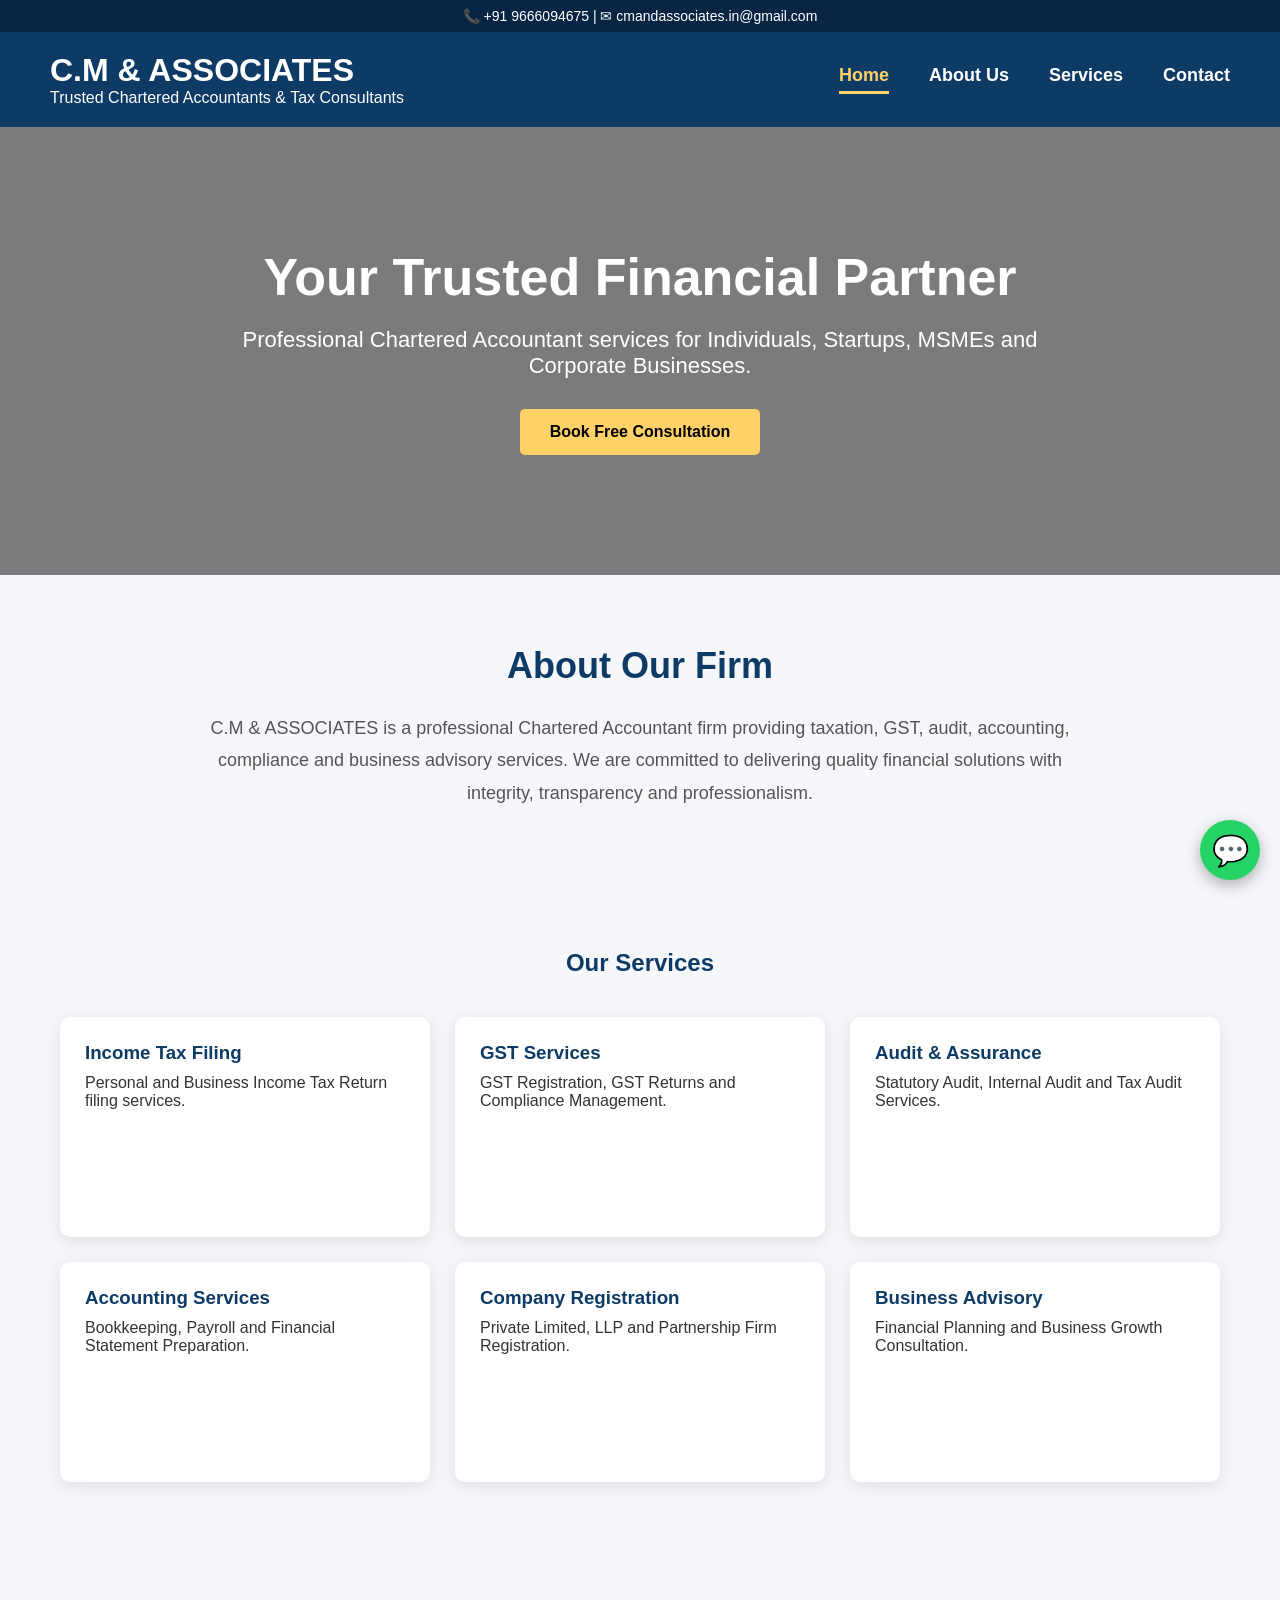
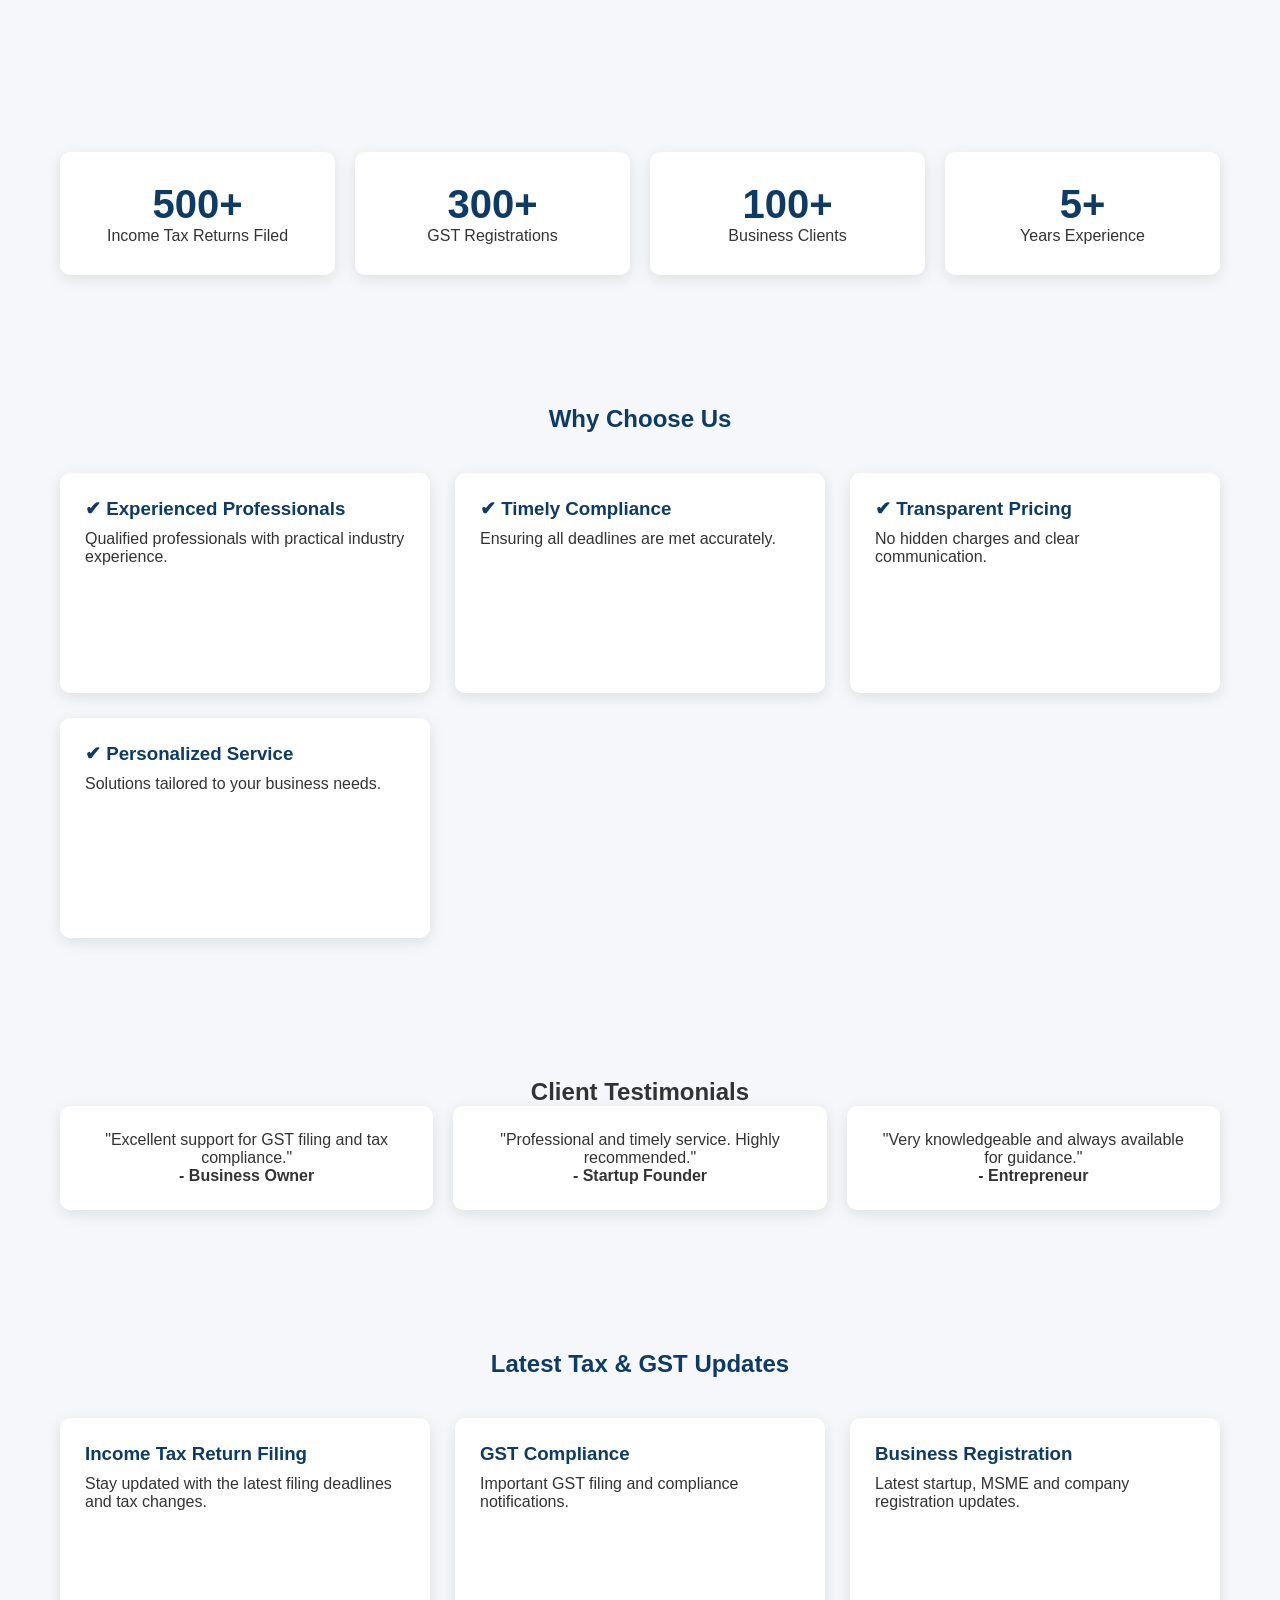
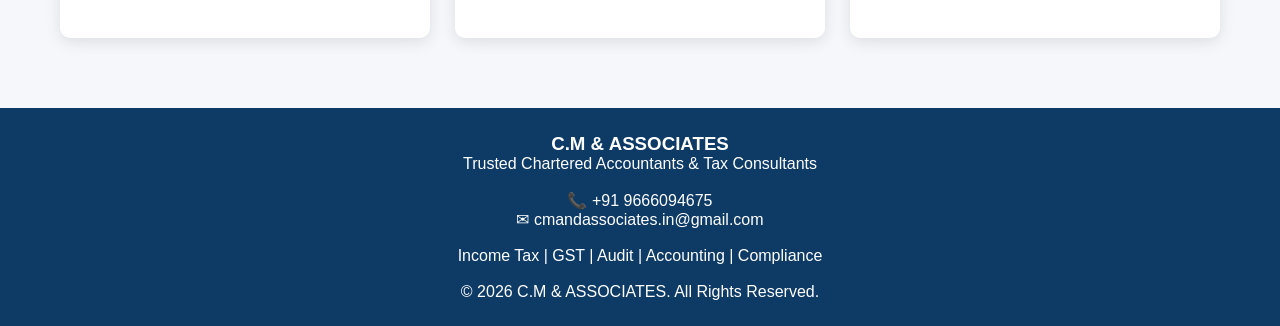
<file: index.html>
<!DOCTYPE html>
<html>

<head>
    <title>C.M & ASSOCIATES Chartered Accountants</title>
    <link rel="stylesheet" href="style.css">
    <link rel="stylesheet" href="https://cdnjs.cloudflare.com/ajax/libs/font-awesome/6.5.2/css/all.min.css">
</head>

<body>
    <div class="topbar">
    📞 +91 9666094675 |
    ✉ cmandassociates.in@gmail.com
    </div>

<header>
    <div class="logo">
        <h1>C.M &amp; ASSOCIATES</h1>
        <p>Trusted Chartered Accountants & Tax Consultants</p>
    </div>

    <nav>
    <a href="/cmandassociates/" class="active">Home</a>
    <a href="/cmandassociates/about/">About Us</a>
    <a href="/cmandassociates/services/">Services</a>
    <a href="/cmandassociates/contact/">Contact</a>
    </nav>
</header>

<section class="hero">
    <h2>Your Trusted Financial Partner</h2>

    <p>
        Professional Chartered Accountant services for Individuals,
        Startups, MSMEs and Corporate Businesses.
    </p>

    <a href="/cmandassociates/contact/" class="btn">
        Book Free Consultation
    </a>
</section>

<section class="about">
    <h2>About Our Firm</h2>

    <p>
        C.M & ASSOCIATES is a professional Chartered Accountant firm
        providing taxation, GST, audit, accounting, compliance and
        business advisory services.

        We are committed to delivering quality financial solutions with
        integrity, transparency and professionalism.
    </p>
</section>

<section class="services">

<h2>Our Services</h2>

<div class="service-grid">

<div class="service-card">
<h3>Income Tax Filing</h3>
<p>Personal and Business Income Tax Return filing services.</p>
</div>

<div class="service-card">
<h3>GST Services</h3>
<p>GST Registration, GST Returns and Compliance Management.</p>
</div>

<div class="service-card">
<h3>Audit & Assurance</h3>
<p>Statutory Audit, Internal Audit and Tax Audit Services.</p>
</div>

<div class="service-card">
<h3>Accounting Services</h3>
<p>Bookkeeping, Payroll and Financial Statement Preparation.</p>
</div>

<div class="service-card">
<h3>Company Registration</h3>
<p>Private Limited, LLP and Partnership Firm Registration.</p>
</div>

<div class="service-card">
<h3>Business Advisory</h3>
<p>Financial Planning and Business Growth Consultation.</p>
</div>

</div>
</section>

<section class="services">

    <!-- Services Content Here -->

</section>

<section class="stats">

<div class="stat-card">
<h2>500+</h2>
<p>Income Tax Returns Filed</p>
</div>

<div class="stat-card">
<h2>300+</h2>
<p>GST Registrations</p>
</div>

<div class="stat-card">
<h2>100+</h2>
<p>Business Clients</p>
</div>

<div class="stat-card">
<h2>5+</h2>
<p>Years Experience</p>
</div>

</section>

<section class="services">

<h2>Why Choose Us</h2>

<div class="service-grid">

<div class="service-card">
<h3>✔ Experienced Professionals</h3>
<p>Qualified professionals with practical industry experience.</p>
</div>

<div class="service-card">
<h3>✔ Timely Compliance</h3>
<p>Ensuring all deadlines are met accurately.</p>
</div>

<div class="service-card">
<h3>✔ Transparent Pricing</h3>
<p>No hidden charges and clear communication.</p>
</div>

<div class="service-card">
<h3>✔ Personalized Service</h3>
<p>Solutions tailored to your business needs.</p>
</div>

</div>

</section>

<section class="testimonials">

<h2>Client Testimonials</h2>

<div class="testimonial-grid">

<div class="testimonial-card">
<p>
"Excellent support for GST filing and tax compliance."
</p>
<h4>- Business Owner</h4>
</div>

<div class="testimonial-card">
<p>
"Professional and timely service. Highly recommended."
</p>
<h4>- Startup Founder</h4>
</div>

<div class="testimonial-card">
<p>
"Very knowledgeable and always available for guidance."
</p>
<h4>- Entrepreneur</h4>
</div>

</div>

</section>

<section class="updates">

<h2>Latest Tax & GST Updates</h2>

<div class="service-grid">

<div class="service-card">
<h3>Income Tax Return Filing</h3>
<p>
Stay updated with the latest filing deadlines and tax changes.
</p>
</div>

<div class="service-card">
<h3>GST Compliance</h3>
<p>
Important GST filing and compliance notifications.
</p>
</div>

<div class="service-card">
<h3>Business Registration</h3>
<p>
Latest startup, MSME and company registration updates.
</p>
</div>

</div>

</section>

<footer>

<h3>C.M &amp; ASSOCIATES</h3>

<p>Trusted Chartered Accountants & Tax Consultants</p>

<br>

<p>📞 +91 9666094675</p>

<p>✉ cmandassociates.in@gmail.com</p>

<br>

<p>
Income Tax | GST | Audit | Accounting | Compliance
</p>

<br>

<p>© 2026 C.M & ASSOCIATES. All Rights Reserved.</p>

</footer>

<a href="https://wa.me/919666094675"
class="whatsapp"
target="_blank">
💬
</a>

</body>
</html>
</file>
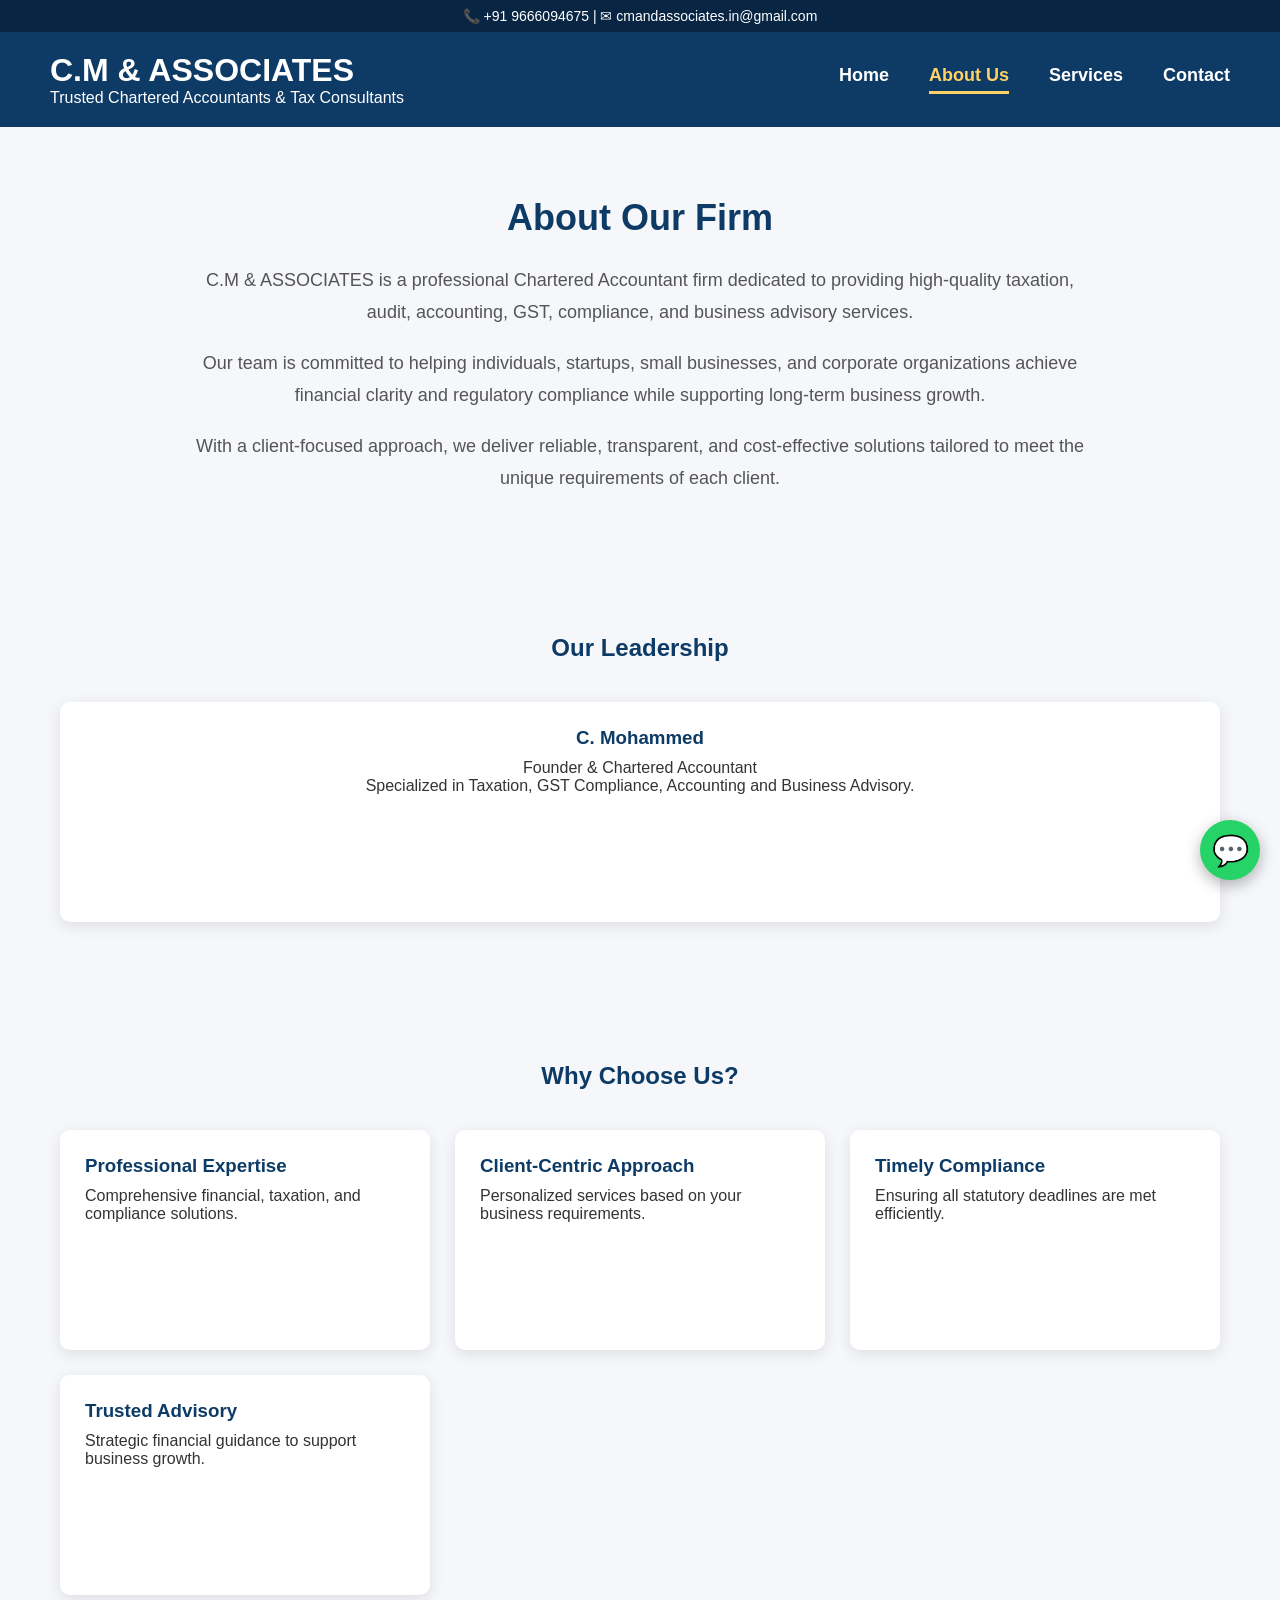
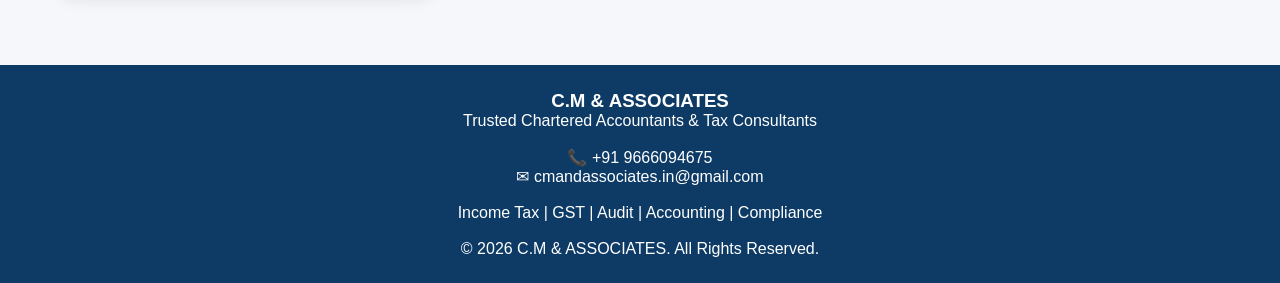
<file: about/index.html>
<!DOCTYPE html>

<html>

<head>
    <title>About Us - C.M & ASSOCIATES</title>
    <link rel="stylesheet" href="../style.css">
    <link rel="stylesheet" href="https://cdnjs.cloudflare.com/ajax/libs/font-awesome/6.5.2/css/all.min.css">
</head>

<body>
    <div class="topbar">
    📞 +91 9666094675 |
    ✉ cmandassociates.in@gmail.com
    </div>

<header>
    <div class="logo">
        <h1>C.M &amp; ASSOCIATES</h1>
        <p>Trusted Chartered Accountants & Tax Consultants</p>
    </div>

<nav>
    <a href="/cmandassociates/">Home</a>
    <a href="/cmandassociates/about/" class="active">About Us</a>
    <a href="/cmandassociates/services/">Services</a>
    <a href="/cmandassociates/contact/">Contact</a>
</nav>

</header>

<section class="about">

<h2>About Our Firm</h2>

<p>
C.M & ASSOCIATES is a professional Chartered Accountant firm dedicated
to providing high-quality taxation, audit, accounting, GST, compliance,
and business advisory services.
</p>

<br>

<p>
Our team is committed to helping individuals, startups, small businesses,
and corporate organizations achieve financial clarity and regulatory
compliance while supporting long-term business growth.
</p>

<br>

<p>
With a client-focused approach, we deliver reliable, transparent, and
cost-effective solutions tailored to meet the unique requirements of
each client.
</p>

</section>

<section class="team">

<h2>Our Leadership</h2>

<div class="service-grid">

<div class="service-card">

<h3>C. Mohammed</h3>

<p>
Founder & Chartered Accountant
</p>

<p>
Specialized in Taxation, GST Compliance, Accounting and Business Advisory.
</p>

</div>

</div>

</section>

<section class="services">

<h2>Why Choose Us?</h2>

<div class="service-grid">

<div class="service-card">
<h3>Professional Expertise</h3>
<p>Comprehensive financial, taxation, and compliance solutions.</p>
</div>

<div class="service-card">
<h3>Client-Centric Approach</h3>
<p>Personalized services based on your business requirements.</p>
</div>

<div class="service-card">
<h3>Timely Compliance</h3>
<p>Ensuring all statutory deadlines are met efficiently.</p>
</div>

<div class="service-card">
<h3>Trusted Advisory</h3>
<p>Strategic financial guidance to support business growth.</p>
</div>

</div>

</section>

<footer>

<h3>C.M &amp; ASSOCIATES</h3>

<p>Trusted Chartered Accountants & Tax Consultants</p>

<br>

<p>📞 +91 9666094675</p>

<p>✉ cmandassociates.in@gmail.com</p>

<br>

<p>
Income Tax | GST | Audit | Accounting | Compliance
</p>

<br>

<p>© 2026 C.M & ASSOCIATES. All Rights Reserved.</p>

</footer>

<a href="https://wa.me/919666094675"
class="whatsapp"
target="_blank">
💬
</a>

</body>
</html>
</file>
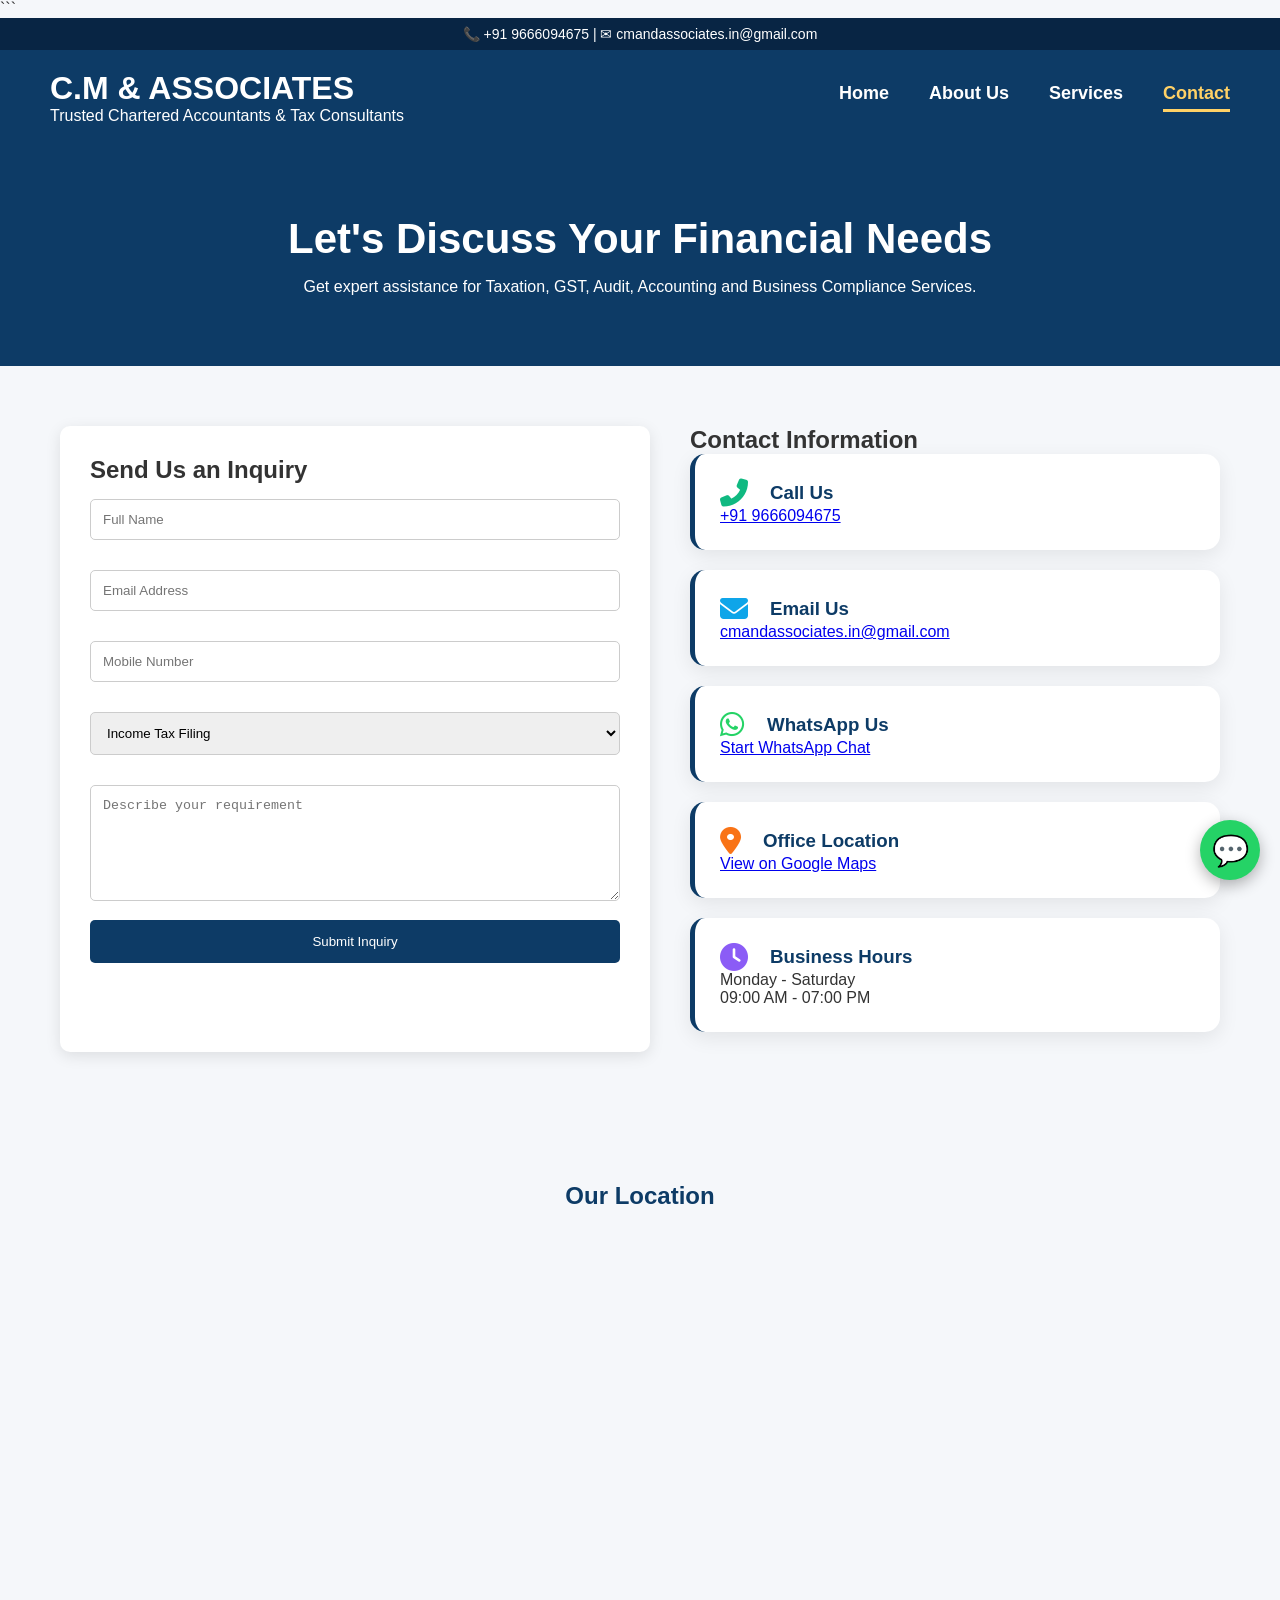
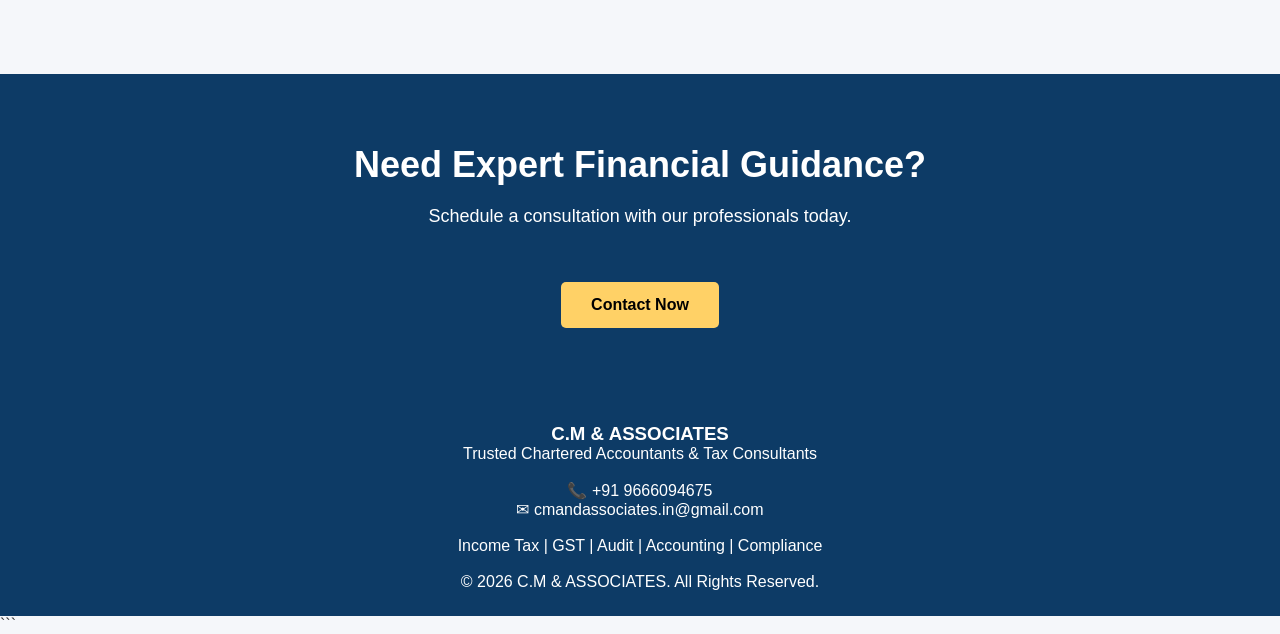
<file: contact/index.html>
<!DOCTYPE html>

<html lang="en">

<head>
    <meta charset="UTF-8">
    <meta name="viewport" content="width=device-width, initial-scale=1.0">
    <title>Contact Us - C.M & ASSOCIATES</title>
    <link rel="stylesheet" href="../style.css">
    <link rel="stylesheet" href="https://cdnjs.cloudflare.com/ajax/libs/font-awesome/6.5.2/css/all.min.css">
</head>

<body>

```
<!-- Top Bar -->
<div class="topbar">
    📞 +91 9666094675 |
    ✉ cmandassociates.in@gmail.com
</div>

<!-- Header -->
<header>
    <div class="logo">
        <h1>C.M &amp; ASSOCIATES</h1>
        <p>Trusted Chartered Accountants & Tax Consultants</p>
    </div>

    <nav>
    <a href="/cmandassociates/">Home</a>
    <a href="/cmandassociates/about/">About Us</a>
    <a href="/cmandassociates/services/">Services</a>
    <a href="/cmandassociates/contact/" class="active">Contact</a>
    </nav>
</header>

<!-- Hero Section -->
<section class="contact-hero">
    <h2>Let's Discuss Your Financial Needs</h2>
    <p>
        Get expert assistance for Taxation, GST, Audit,
        Accounting and Business Compliance Services.
    </p>
</section>

<!-- Contact Form + Contact Info -->
<section class="contact-container">

    <!-- Contact Form -->
    <div class="contact-form">

        <h2>Send Us an Inquiry</h2>

        <form action="https://formsubmit.co/cmandassociates.in@gmail.com" method="POST">

            <!-- FormSubmit Settings -->
            <input type="hidden" name="_subject" value="New Inquiry from C.M & ASSOCIATES Website">
            <input type="hidden" name="_captcha" value="false">

            <input
                type="text"
                name="name"
                placeholder="Full Name"
                required>

            <input
                type="email"
                name="email"
                placeholder="Email Address"
                required>

            <input
                type="tel"
                name="mobile"
                placeholder="Mobile Number"
                required>

            <select name="service">

                <option>Income Tax Filing</option>
                <option>GST Registration</option>
                <option>GST Returns</option>
                <option>Audit Services</option>
                <option>Accounting & Bookkeeping</option>
                <option>Company Registration</option>
                <option>Business Advisory</option>

            </select>

            <textarea
                name="message"
                placeholder="Describe your requirement"
                rows="6"></textarea>

            <button type="submit">
                Submit Inquiry
            </button>

        </form>

    </div>

    <!-- Contact Information -->
    <div class="contact-info">

        <h2>Contact Information</h2>

        <div class="info-box">
            <h3>
            <i class="fas fa-phone-alt contact-icon phone-icon"></i>
            Call Us
            </h3>

            <p>
                <a href="tel:+919666094675">
                    +91 9666094675
                </a>
            </p>
        </div>

        <div class="info-box">
            <h3>
            <i class="fas fa-envelope contact-icon email-icon"></i>
            Email Us
            </h3>

            <p>
                <a href="mailto:cmandassociates.in@gmail.com">
                    cmandassociates.in@gmail.com
                </a>
            </p>
        </div>

        <div class="info-box">
            <h3>
            <i class="fab fa-whatsapp contact-icon whatsapp-icon"></i>
            WhatsApp Us
            </h3>

            <p>
                <a href="https://wa.me/919666094675" target="_blank">
                    Start WhatsApp Chat
                </a>
            </p>
        </div>

        <div class="info-box">
            <h3>
            <i class="fas fa-location-dot contact-icon location-icon"></i>
            Office Location
            </h3>

            <p>
                <a href="https://maps.google.com/?q=AM+Computers+Madanapalle"
                    target="_blank">
                    View on Google Maps
                </a>
            </p>
        </div>

        <div class="info-box">
            <h3>
            <i class="fas fa-clock contact-icon clock-icon"></i>
            Business Hours
            </h3>

            <p>Monday - Saturday</p>
            <p>09:00 AM - 07:00 PM</p>
        </div>

    </div>

</section>

<!-- Google Map -->
<section class="services">

    <h2>Our Location</h2>

    <iframe
        src="https://www.google.com/maps?q=AM%20Computers%20Madanapalle&output=embed"
        width="100%"
        height="350"
        style="border:0;"
        loading="lazy">
    </iframe>

</section>

<!-- CTA -->
<section class="cta">

    <h2>Need Expert Financial Guidance?</h2>

    <p>
        Schedule a consultation with our professionals today.
    </p>

    <a href="mailto:cmandassociates.in@gmail.com"
        class="btn">
        Contact Now
    </a>

</section>

<!-- Footer -->
<footer>

    <h3>C.M &amp; ASSOCIATES</h3>

    <p>Trusted Chartered Accountants & Tax Consultants</p>

    <br>

    <p>📞 +91 9666094675</p>

    <p>✉ cmandassociates.in@gmail.com</p>

    <br>

    <p>
        Income Tax | GST | Audit | Accounting | Compliance
    </p>

    <br>

    <p>© 2026 C.M & ASSOCIATES. All Rights Reserved.</p>

</footer>

<!-- WhatsApp Floating Button -->
<a href="https://wa.me/919666094675"
    class="whatsapp"
    target="_blank">
    💬
</a>
```

</body>

</html>
</file>
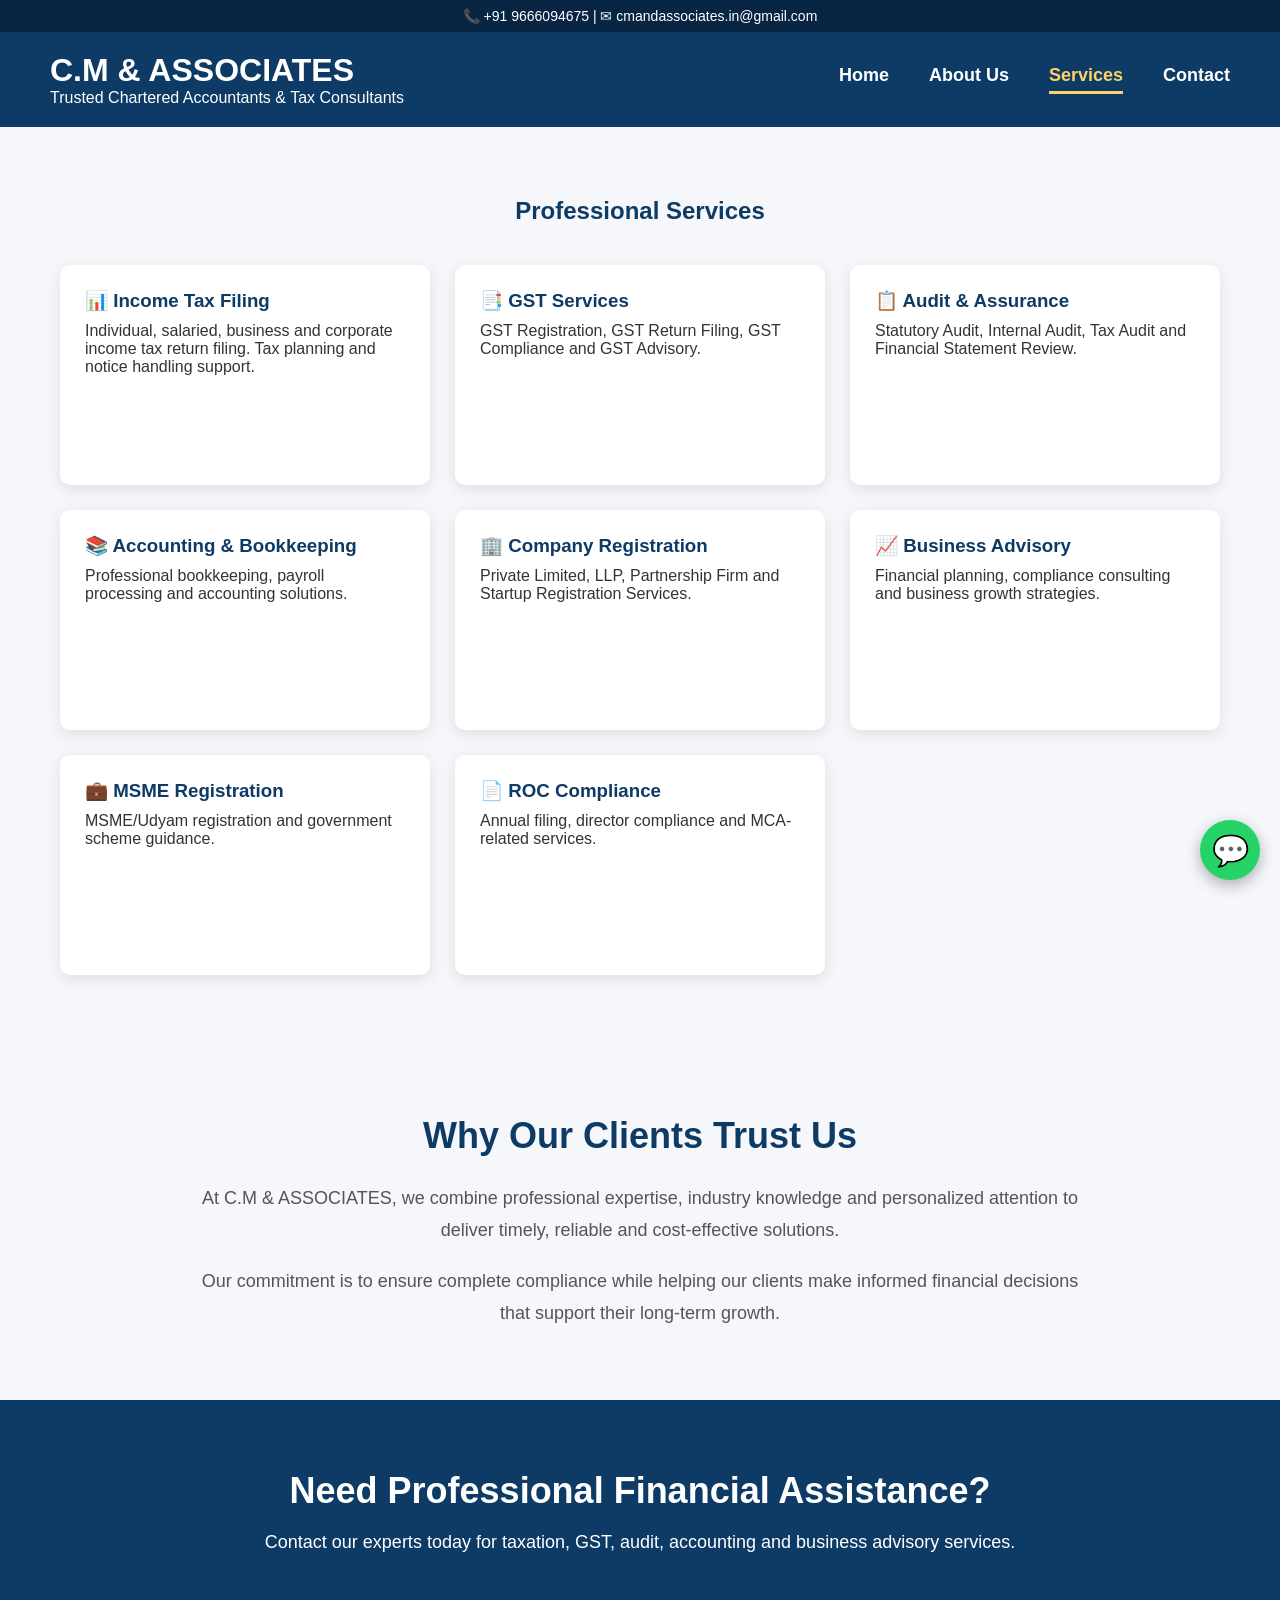
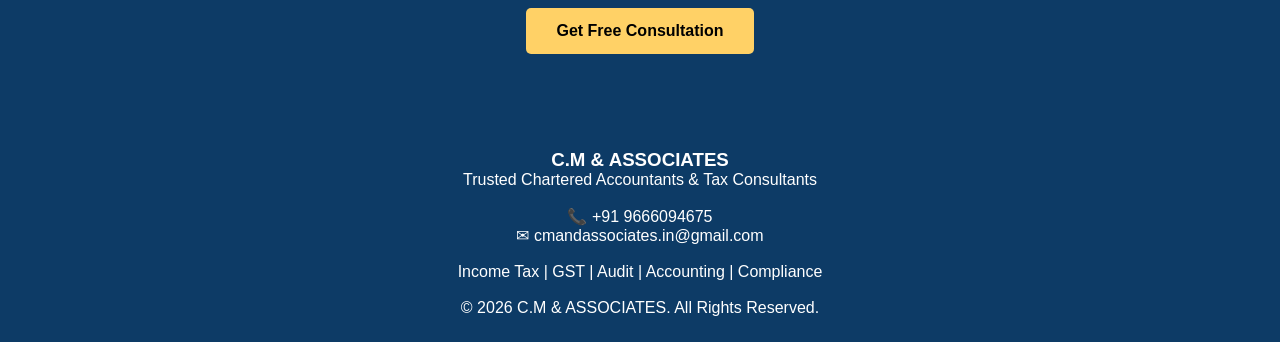
<file: services/index.html>
<!DOCTYPE html>

<html>

<head>
    <title>Services - C.M & ASSOCIATES</title>
    <link rel="stylesheet" href="../style.css">
    <link rel="stylesheet" href="https://cdnjs.cloudflare.com/ajax/libs/font-awesome/6.5.2/css/all.min.css">
</head>

<body>
    <div class="topbar">
    📞 +91 9666094675 |
    ✉ cmandassociates.in@gmail.com
    </div>

<header>
    <div class="logo">
        <h1>C.M &amp; ASSOCIATES</h1>
        <p>Trusted Chartered Accountants & Tax Consultants</p>
    </div>

<nav>
    <a href="/cmandassociates/">Home</a>
    <a href="/cmandassociates/about/">About Us</a>
    <a href="/cmandassociates/services/" class="active">Services</a>
    <a href="/cmandassociates/contact/">Contact</a>
</nav>

</header>

<section class="services">

<h2>Professional Services</h2>

<div class="service-grid">

<div class="service-card">
<h3>📊 Income Tax Filing</h3>
<p>
Individual, salaried, business and corporate income tax return filing.
Tax planning and notice handling support.
</p>
</div>

<div class="service-card">
<h3>📑 GST Services</h3>
<p>
GST Registration, GST Return Filing, GST Compliance and GST Advisory.
</p>
</div>

<div class="service-card">
<h3>📋 Audit & Assurance</h3>
<p>
Statutory Audit, Internal Audit, Tax Audit and Financial Statement Review.
</p>
</div>

<div class="service-card">
<h3>📚 Accounting & Bookkeeping</h3>
<p>
Professional bookkeeping, payroll processing and accounting solutions.
</p>
</div>

<div class="service-card">
<h3>🏢 Company Registration</h3>
<p>
Private Limited, LLP, Partnership Firm and Startup Registration Services.
</p>
</div>

<div class="service-card">
<h3>📈 Business Advisory</h3>
<p>
Financial planning, compliance consulting and business growth strategies.
</p>
</div>

<div class="service-card">
<h3>💼 MSME Registration</h3>
<p>
MSME/Udyam registration and government scheme guidance.
</p>
</div>

<div class="service-card">
<h3>📄 ROC Compliance</h3>
<p>
Annual filing, director compliance and MCA-related services.
</p>
</div>

</div>

</section>

<section class="about">

<h2>Why Our Clients Trust Us</h2>

<p>
At C.M & ASSOCIATES, we combine professional expertise,
industry knowledge and personalized attention to deliver
timely, reliable and cost-effective solutions.
</p>

<br>

<p>
Our commitment is to ensure complete compliance while helping
our clients make informed financial decisions that support
their long-term growth.
</p>

</section>

<section class="cta">

<h2>Need Professional Financial Assistance?</h2>

<p>
Contact our experts today for taxation, GST, audit,
accounting and business advisory services.
</p>

<a href="/cmandassociates/contact/" class="btn">
    Get Free Consultation
</a>

</section>

<footer>

<h3>C.M &amp; ASSOCIATES</h3>

<p>Trusted Chartered Accountants & Tax Consultants</p>

<br>

<p>📞 +91 9666094675</p>

<p>✉ cmandassociates.in@gmail.com</p>

<br>

<p>
Income Tax | GST | Audit | Accounting | Compliance
</p>

<br>

<p>© 2026 C.M & ASSOCIATES. All Rights Reserved.</p>

</footer>

<a href="https://wa.me/919666094675"
class="whatsapp"
target="_blank">
💬
</a>

</body>
</html>
</file>
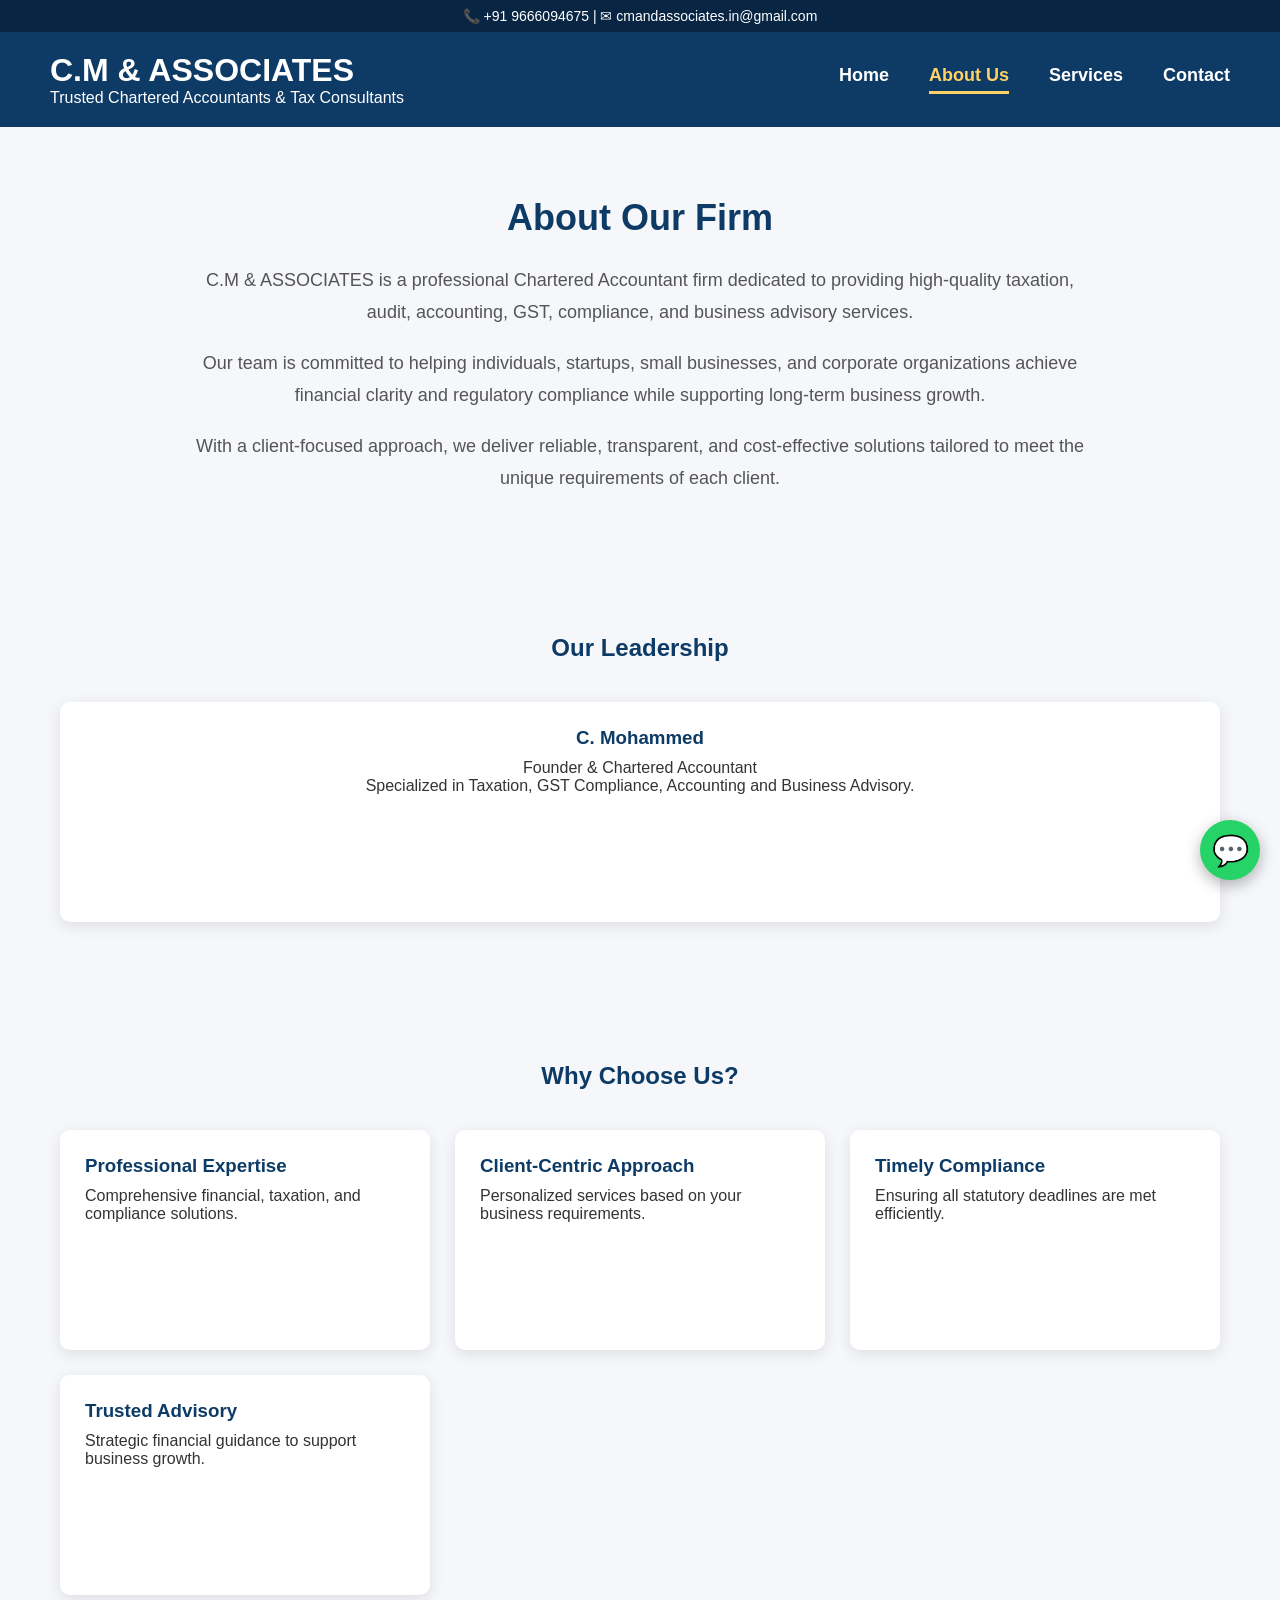
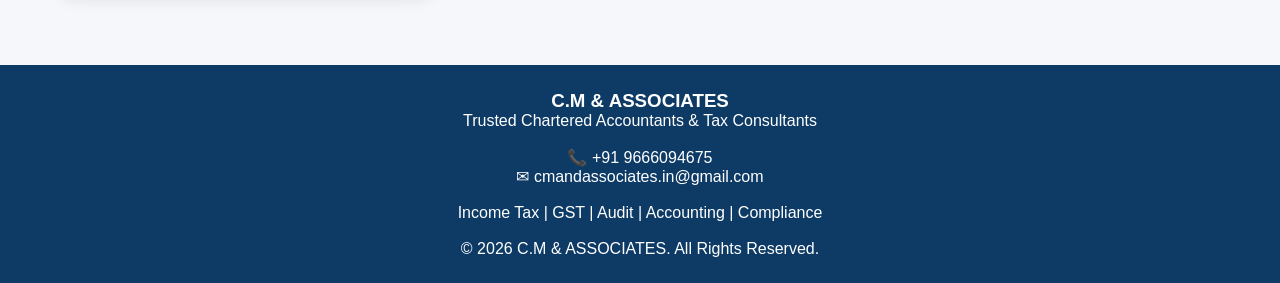
<file: about.html>
<!DOCTYPE html>

<html>

<head>
    <title>About Us - C.M & ASSOCIATES</title>
    <link rel="stylesheet" href="style.css">
    <link rel="stylesheet" href="https://cdnjs.cloudflare.com/ajax/libs/font-awesome/6.5.2/css/all.min.css">
</head>

<body>
    <div class="topbar">
    📞 +91 9666094675 |
    ✉ cmandassociates.in@gmail.com
    </div>

<header>
    <div class="logo">
        <h1>C.M &amp; ASSOCIATES</h1>
        <p>Trusted Chartered Accountants & Tax Consultants</p>
    </div>

<nav>
    <a href="index.html">Home</a>
    <a href="about.html" class="active">About Us</a>
    <a href="services.html">Services</a>
    <a href="contact.html">Contact</a>
</nav>

</header>

<section class="about">

<h2>About Our Firm</h2>

<p>
C.M & ASSOCIATES is a professional Chartered Accountant firm dedicated
to providing high-quality taxation, audit, accounting, GST, compliance,
and business advisory services.
</p>

<br>

<p>
Our team is committed to helping individuals, startups, small businesses,
and corporate organizations achieve financial clarity and regulatory
compliance while supporting long-term business growth.
</p>

<br>

<p>
With a client-focused approach, we deliver reliable, transparent, and
cost-effective solutions tailored to meet the unique requirements of
each client.
</p>

</section>

<section class="team">

<h2>Our Leadership</h2>

<div class="service-grid">

<div class="service-card">

<h3>C. Mohammed</h3>

<p>
Founder & Chartered Accountant
</p>

<p>
Specialized in Taxation, GST Compliance, Accounting and Business Advisory.
</p>

</div>

</div>

</section>

<section class="services">

<h2>Why Choose Us?</h2>

<div class="service-grid">

<div class="service-card">
<h3>Professional Expertise</h3>
<p>Comprehensive financial, taxation, and compliance solutions.</p>
</div>

<div class="service-card">
<h3>Client-Centric Approach</h3>
<p>Personalized services based on your business requirements.</p>
</div>

<div class="service-card">
<h3>Timely Compliance</h3>
<p>Ensuring all statutory deadlines are met efficiently.</p>
</div>

<div class="service-card">
<h3>Trusted Advisory</h3>
<p>Strategic financial guidance to support business growth.</p>
</div>

</div>

</section>

<footer>

<h3>C.M &amp; ASSOCIATES</h3>

<p>Trusted Chartered Accountants & Tax Consultants</p>

<br>

<p>📞 +91 9666094675</p>

<p>✉ cmandassociates.in@gmail.com</p>

<br>

<p>
Income Tax | GST | Audit | Accounting | Compliance
</p>

<br>

<p>© 2026 C.M & ASSOCIATES. All Rights Reserved.</p>

</footer>

<a href="https://wa.me/919666094675"
class="whatsapp"
target="_blank">
💬
</a>

</body>
</html>
</file>
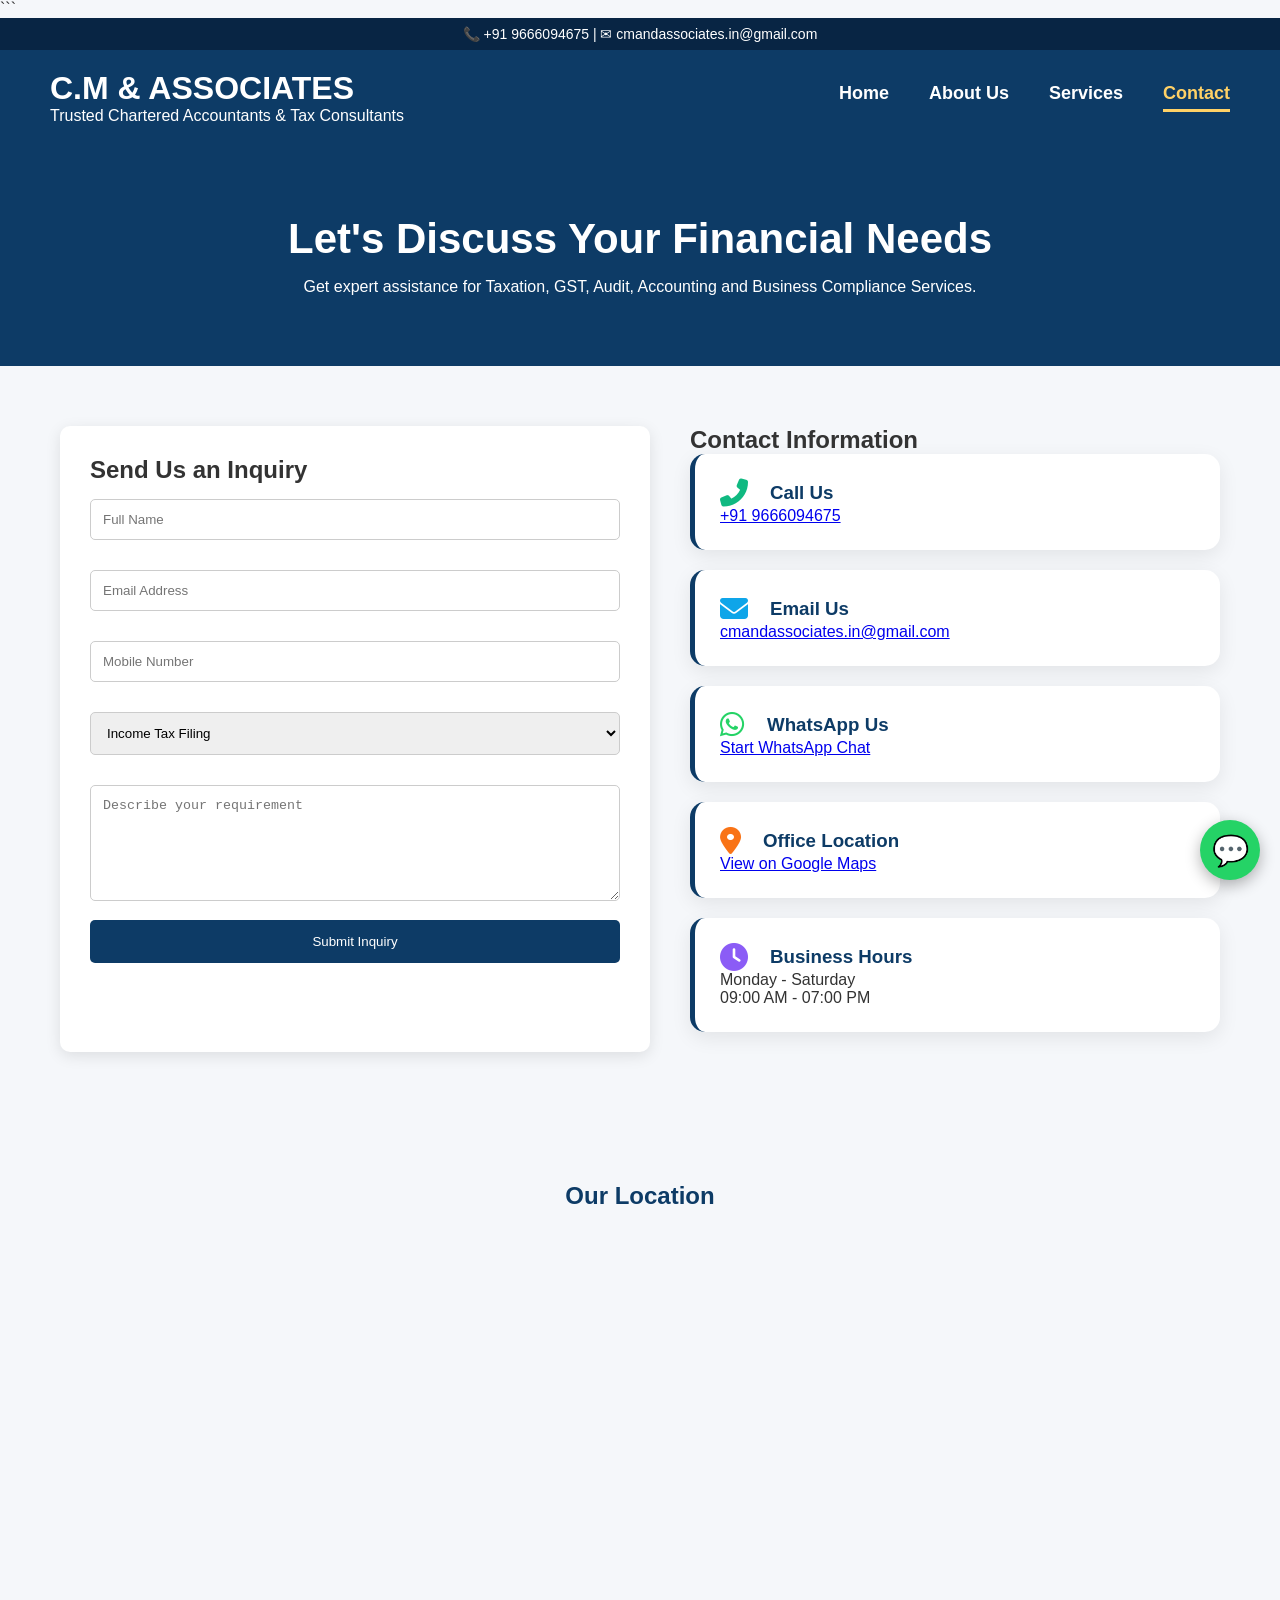
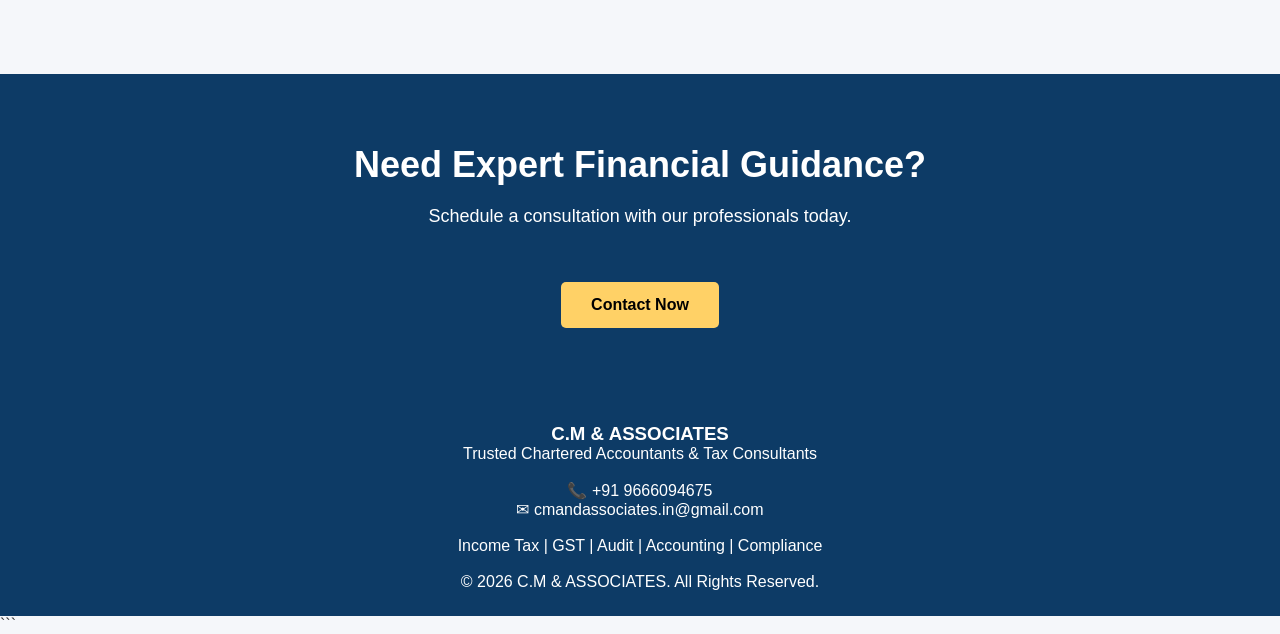
<file: contact.html>
<!DOCTYPE html>

<html lang="en">

<head>
    <meta charset="UTF-8">
    <meta name="viewport" content="width=device-width, initial-scale=1.0">
    <title>Contact Us - C.M & ASSOCIATES</title>
    <link rel="stylesheet" href="style.css">
    <link rel="stylesheet" href="https://cdnjs.cloudflare.com/ajax/libs/font-awesome/6.5.2/css/all.min.css">
</head>

<body>

```
<!-- Top Bar -->
<div class="topbar">
    📞 +91 9666094675 |
    ✉ cmandassociates.in@gmail.com
</div>

<!-- Header -->
<header>
    <div class="logo">
        <h1>C.M &amp; ASSOCIATES</h1>
        <p>Trusted Chartered Accountants & Tax Consultants</p>
    </div>

    <nav>
        <a href="index.html">Home</a>
        <a href="about.html">About Us</a>
        <a href="services.html">Services</a>
        <a href="contact.html" class="active">Contact</a>
    </nav>
</header>

<!-- Hero Section -->
<section class="contact-hero">
    <h2>Let's Discuss Your Financial Needs</h2>
    <p>
        Get expert assistance for Taxation, GST, Audit,
        Accounting and Business Compliance Services.
    </p>
</section>

<!-- Contact Form + Contact Info -->
<section class="contact-container">

    <!-- Contact Form -->
    <div class="contact-form">

        <h2>Send Us an Inquiry</h2>

        <form action="https://formsubmit.co/cmandassociates.in@gmail.com" method="POST">

            <!-- FormSubmit Settings -->
            <input type="hidden" name="_subject" value="New Inquiry from C.M & ASSOCIATES Website">
            <input type="hidden" name="_captcha" value="false">

            <input
                type="text"
                name="name"
                placeholder="Full Name"
                required>

            <input
                type="email"
                name="email"
                placeholder="Email Address"
                required>

            <input
                type="tel"
                name="mobile"
                placeholder="Mobile Number"
                required>

            <select name="service">

                <option>Income Tax Filing</option>
                <option>GST Registration</option>
                <option>GST Returns</option>
                <option>Audit Services</option>
                <option>Accounting & Bookkeeping</option>
                <option>Company Registration</option>
                <option>Business Advisory</option>

            </select>

            <textarea
                name="message"
                placeholder="Describe your requirement"
                rows="6"></textarea>

            <button type="submit">
                Submit Inquiry
            </button>

        </form>

    </div>

    <!-- Contact Information -->
    <div class="contact-info">

        <h2>Contact Information</h2>

        <div class="info-box">
            <h3>
            <i class="fas fa-phone-alt contact-icon phone-icon"></i>
            Call Us
            </h3>

            <p>
                <a href="tel:+919666094675">
                    +91 9666094675
                </a>
            </p>
        </div>

        <div class="info-box">
            <h3>
            <i class="fas fa-envelope contact-icon email-icon"></i>
            Email Us
            </h3>

            <p>
                <a href="mailto:cmandassociates.in@gmail.com">
                    cmandassociates.in@gmail.com
                </a>
            </p>
        </div>

        <div class="info-box">
            <h3>
            <i class="fab fa-whatsapp contact-icon whatsapp-icon"></i>
            WhatsApp Us
            </h3>

            <p>
                <a href="https://wa.me/919666094675" target="_blank">
                    Start WhatsApp Chat
                </a>
            </p>
        </div>

        <div class="info-box">
            <h3>
            <i class="fas fa-location-dot contact-icon location-icon"></i>
            Office Location
            </h3>

            <p>
                <a href="https://maps.google.com/?q=AM+Computers+Madanapalle"
                    target="_blank">
                    View on Google Maps
                </a>
            </p>
        </div>

        <div class="info-box">
            <h3>
            <i class="fas fa-clock contact-icon clock-icon"></i>
            Business Hours
            </h3>

            <p>Monday - Saturday</p>
            <p>09:00 AM - 07:00 PM</p>
        </div>

    </div>

</section>

<!-- Google Map -->
<section class="services">

    <h2>Our Location</h2>

    <iframe
        src="https://www.google.com/maps?q=AM%20Computers%20Madanapalle&output=embed"
        width="100%"
        height="350"
        style="border:0;"
        loading="lazy">
    </iframe>

</section>

<!-- CTA -->
<section class="cta">

    <h2>Need Expert Financial Guidance?</h2>

    <p>
        Schedule a consultation with our professionals today.
    </p>

    <a href="mailto:cmandassociates.in@gmail.com"
        class="btn">
        Contact Now
    </a>

</section>

<!-- Footer -->
<footer>

    <h3>C.M &amp; ASSOCIATES</h3>

    <p>Trusted Chartered Accountants & Tax Consultants</p>

    <br>

    <p>📞 +91 9666094675</p>

    <p>✉ cmandassociates.in@gmail.com</p>

    <br>

    <p>
        Income Tax | GST | Audit | Accounting | Compliance
    </p>

    <br>

    <p>© 2026 C.M & ASSOCIATES. All Rights Reserved.</p>

</footer>

<!-- WhatsApp Floating Button -->
<a href="https://wa.me/919666094675"
    class="whatsapp"
    target="_blank">
    💬
</a>
```

</body>

</html>
</file>
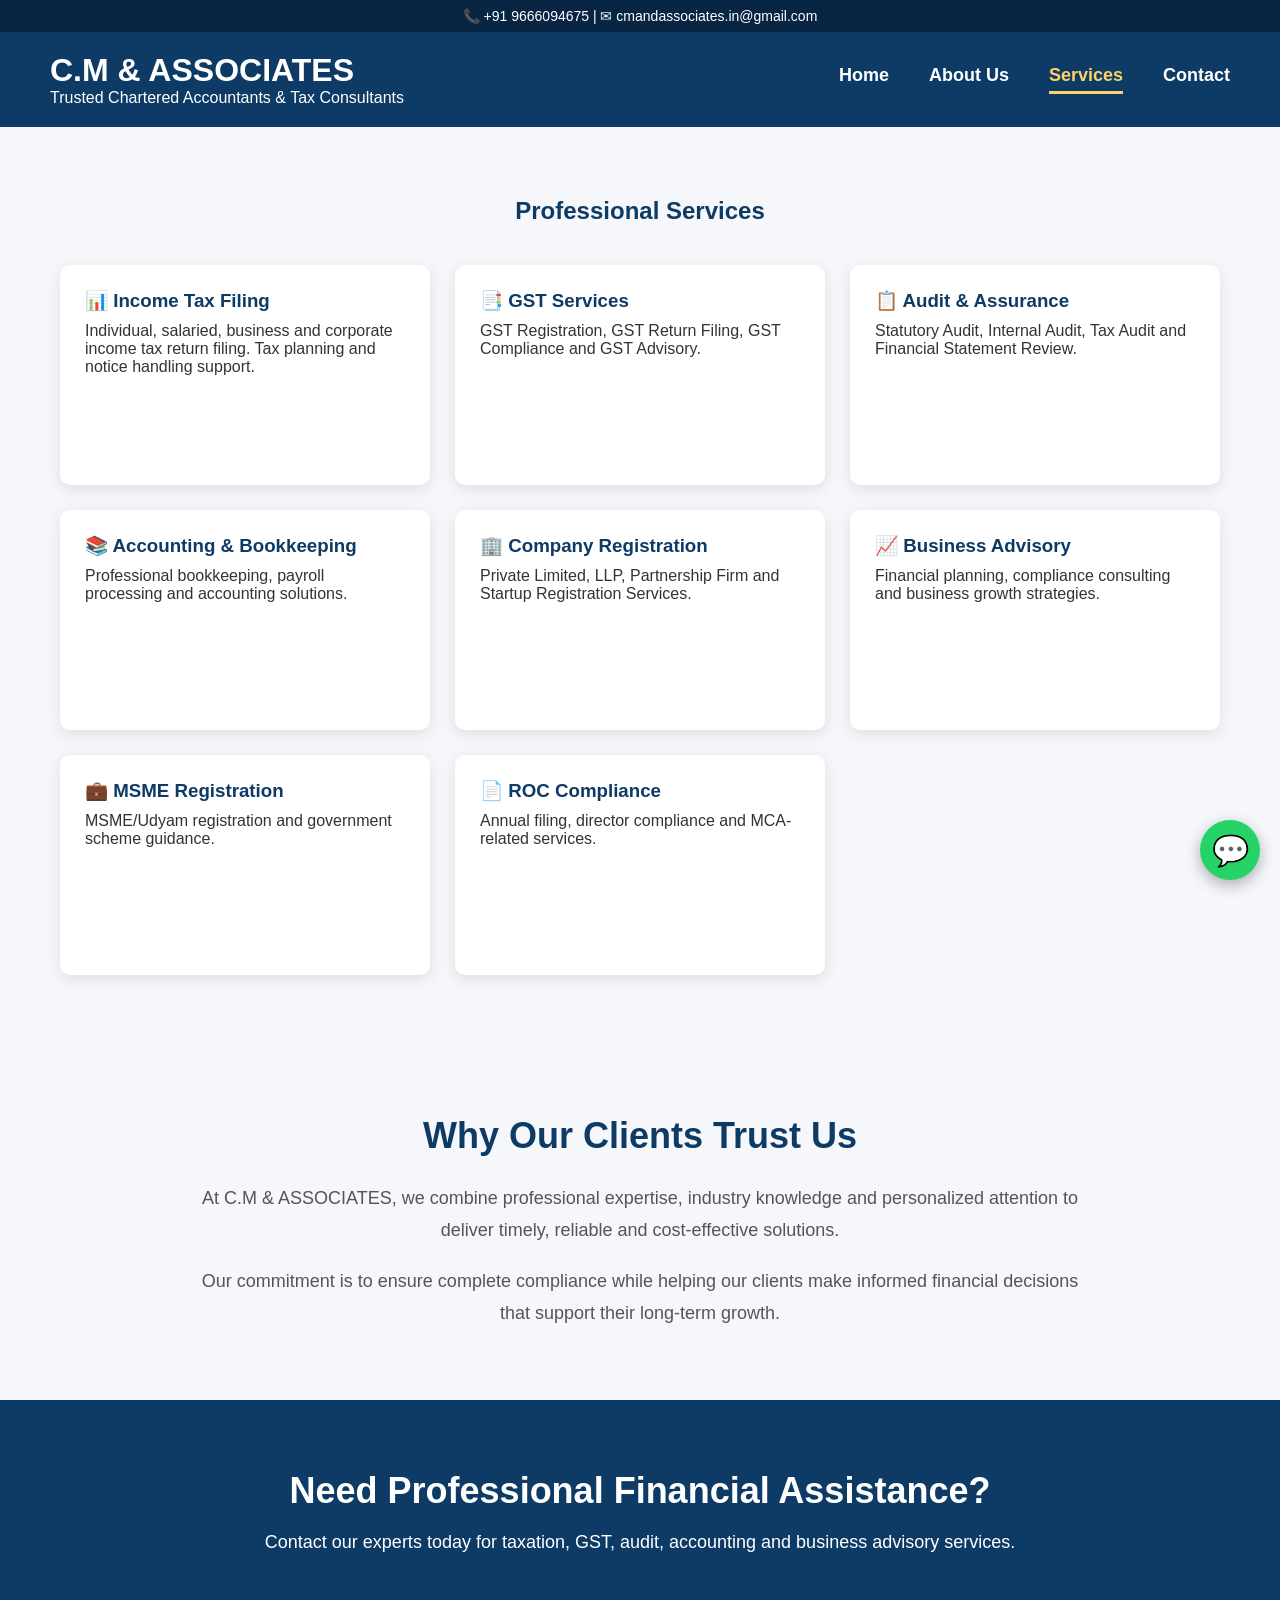
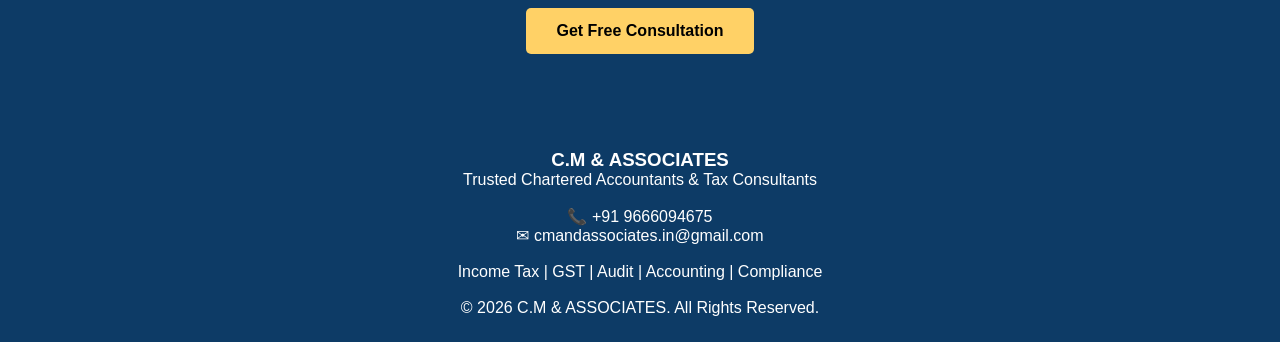
<file: services.html>
<!DOCTYPE html>

<html>

<head>
    <title>Services - C.M & ASSOCIATES</title>
    <link rel="stylesheet" href="style.css">
    <link rel="stylesheet" href="https://cdnjs.cloudflare.com/ajax/libs/font-awesome/6.5.2/css/all.min.css">
</head>

<body>
    <div class="topbar">
    📞 +91 9666094675 |
    ✉ cmandassociates.in@gmail.com
    </div>

<header>
    <div class="logo">
        <h1>C.M &amp; ASSOCIATES</h1>
        <p>Trusted Chartered Accountants & Tax Consultants</p>
    </div>

<nav>
    <a href="index.html">Home</a>
    <a href="about.html">About Us</a>
    <a href="services.html" class="active">Services</a>
    <a href="contact.html">Contact</a>
</nav>

</header>

<section class="services">

<h2>Professional Services</h2>

<div class="service-grid">

<div class="service-card">
<h3>📊 Income Tax Filing</h3>
<p>
Individual, salaried, business and corporate income tax return filing.
Tax planning and notice handling support.
</p>
</div>

<div class="service-card">
<h3>📑 GST Services</h3>
<p>
GST Registration, GST Return Filing, GST Compliance and GST Advisory.
</p>
</div>

<div class="service-card">
<h3>📋 Audit & Assurance</h3>
<p>
Statutory Audit, Internal Audit, Tax Audit and Financial Statement Review.
</p>
</div>

<div class="service-card">
<h3>📚 Accounting & Bookkeeping</h3>
<p>
Professional bookkeeping, payroll processing and accounting solutions.
</p>
</div>

<div class="service-card">
<h3>🏢 Company Registration</h3>
<p>
Private Limited, LLP, Partnership Firm and Startup Registration Services.
</p>
</div>

<div class="service-card">
<h3>📈 Business Advisory</h3>
<p>
Financial planning, compliance consulting and business growth strategies.
</p>
</div>

<div class="service-card">
<h3>💼 MSME Registration</h3>
<p>
MSME/Udyam registration and government scheme guidance.
</p>
</div>

<div class="service-card">
<h3>📄 ROC Compliance</h3>
<p>
Annual filing, director compliance and MCA-related services.
</p>
</div>

</div>

</section>

<section class="about">

<h2>Why Our Clients Trust Us</h2>

<p>
At C.M & ASSOCIATES, we combine professional expertise,
industry knowledge and personalized attention to deliver
timely, reliable and cost-effective solutions.
</p>

<br>

<p>
Our commitment is to ensure complete compliance while helping
our clients make informed financial decisions that support
their long-term growth.
</p>

</section>

<section class="cta">

<h2>Need Professional Financial Assistance?</h2>

<p>
Contact our experts today for taxation, GST, audit,
accounting and business advisory services.
</p>

<a href="contact.html" class="btn">
Get Free Consultation
</a>

</section>

<footer>

<h3>C.M &amp; ASSOCIATES</h3>

<p>Trusted Chartered Accountants & Tax Consultants</p>

<br>

<p>📞 +91 9666094675</p>

<p>✉ cmandassociates.in@gmail.com</p>

<br>

<p>
Income Tax | GST | Audit | Accounting | Compliance
</p>

<br>

<p>© 2026 C.M & ASSOCIATES. All Rights Reserved.</p>

</footer>

<a href="https://wa.me/919666094675"
class="whatsapp"
target="_blank">
💬
</a>

</body>
</html>
</file>
<file: style.css>
*{
    margin:0;
    padding:0;
    box-sizing:border-box;
}

body{
    font-family:'Segoe UI',sans-serif;
    background:#f5f7fa;
    color:#333;
}

header{
    background:#0d3b66;
    color:white;
    padding:20px 50px;

    display:flex;
    justify-content:space-between;
    align-items:center;

    width:100%;
    min-height:90px;
}

.logo{
    flex:1;
}

nav{
    display:flex;
    gap:40px;
}

nav a{
    color:white;
    text-decoration:none;
    font-size:18px;
    font-weight:600;
}

nav a:hover{
    color:#ffd166;
}

.hero{
    text-align:center;
    padding:120px 20px;
    background:linear-gradient(
        rgba(0,0,0,0.5),
        rgba(0,0,0,0.5)
    ),
    url('https://images.unsplash.com/photo-1554224155-6726b3ff858f');
    background-size:cover;
    background-position:center;

    color:white;
}

.hero h2{
    font-size:52px;
    margin-bottom:20px;
}

.hero p{
    font-size:22px;
    max-width:800px;
    margin:auto;
}

.btn{
    display:inline-block;
    margin-top:30px;
    background:#ffd166;
    color:black;
    text-decoration:none;
    padding:14px 30px;
    border-radius:5px;
    font-weight:bold;
}

.about{
    padding:70px 60px;
    text-align:center;
}

.about h2{
    margin-bottom:20px;
    color:#0d3b66;
}

.about p{
    max-width:900px;
    margin:auto;
    line-height:1.8;
}

.services{
    padding:70px 60px;
}

.services h2{
    text-align:center;
    margin-bottom:40px;
    color:#0d3b66;
}

.service-grid{
    display:grid;
    grid-template-columns:repeat(auto-fit,minmax(300px,1fr));
    gap:25px;
}

.service-card{
    background:white;
    padding:25px;
    border-radius:10px;
    box-shadow:0 4px 15px rgba(0,0,0,0.1);
}

.service-card:hover{
    transform:translateY(-5px);
    transition:0.3s;
}

.service-card h3{
    color:#0d3b66;
    margin-bottom:10px;
}

.about{
    padding:70px 60px;
    text-align:center;
    max-width:1100px;
    margin:auto;
}

.about h2{
    color:#0d3b66;
    margin-bottom:25px;
    font-size:36px;
}

.about p{
    font-size:18px;
    line-height:1.8;
    color:#555;
}

.cta{
    background:#0d3b66;
    color:white;
    text-align:center;
    padding:70px 20px;
}

.cta h2{
    margin-bottom:20px;
    font-size:36px;
}

.cta p{
    margin-bottom:25px;
    font-size:18px;
}

.service-card{
    min-height:220px;
}

.contact-hero{
    background:#0d3b66;
    color:white;
    text-align:center;
    padding:70px 20px;
}

.contact-hero h2{
    font-size:42px;
    margin-bottom:15px;
}

.contact-container{
    display:flex;
    gap:40px;
    padding:60px;
    flex-wrap:wrap;
}

.contact-form{
    flex:1;
    min-width:350px;
    background:white;
    padding:30px;
    border-radius:10px;
    box-shadow:0 4px 15px rgba(0,0,0,0.1);
}

.contact-form input,
.contact-form select,
.contact-form textarea{
    width:100%;
    padding:12px;
    margin-top:15px;
    margin-bottom:15px;
    border:1px solid #ccc;
    border-radius:5px;
}

.contact-form button{
    width:100%;
    padding:14px;
    background:#0d3b66;
    color:white;
    border:none;
    border-radius:5px;
    cursor:pointer;
}

.contact-form button:hover{
    background:#114d87;
}

.contact-info{
    flex:1;
    min-width:300px;
}

.info-box{
    background:white;
    padding:25px;
    margin-bottom:20px;
    border-radius:15px;
    box-shadow:0 6px 20px rgba(0,0,0,0.08);
    border-left:5px solid #0d3b66;
    transition:all 0.3s ease;
}

.info-box:hover{
    transform:translateY(-5px);
    box-shadow:0 12px 30px rgba(0,0,0,0.15);
}

.active{
    color:#ffd166;
    border-bottom:3px solid #ffd166;
    padding-bottom:5px;
}

footer{
    background:#0d3b66;
    color:white;
    text-align:center;
    padding:25px;
}

.topbar{
    background:#082544;
    color:white;
    text-align:center;
    padding:8px;
    font-size:14px;
}

.whatsapp{
    position:fixed;
    right:20px;
    bottom:20px;

    width:60px;
    height:60px;

    background:#25D366;
    color:white;

    border-radius:50%;

    display:flex;
    justify-content:center;
    align-items:center;

    font-size:30px;
    text-decoration:none;

    box-shadow:0 5px 15px rgba(0,0,0,.3);
}

.stats{
    display:grid;
    grid-template-columns:repeat(4,1fr);
    gap:20px;
    padding:60px;
}

.stat-card{
    background:white;
    padding:30px;
    text-align:center;
    border-radius:10px;
    box-shadow:0 4px 15px rgba(0,0,0,.1);
}

.stat-card h2{
    color:#0d3b66;
    font-size:40px;
}

.testimonials{
    padding:70px 60px;
    text-align:center;
}

.testimonial-grid{
    display:grid;
    grid-template-columns:repeat(auto-fit,minmax(300px,1fr));
    gap:20px;
}

.testimonial-card{
    background:white;
    padding:25px;
    border-radius:10px;
    box-shadow:0 4px 15px rgba(0,0,0,.1);
}

.updates{
    padding:70px 60px;
}

.updates h2{
    text-align:center;
    margin-bottom:40px;
    color:#0d3b66;
}

.team{
    padding:70px 60px;
    text-align:center;
}

.team h2{
    color:#0d3b66;
    margin-bottom:40px;
}

.info-box h3{
    display:flex;
    align-items:center;
    gap:10px;
    color:#0d3b66;
}

/* =========================
   CONTACT ICONS
========================= */

.contact-icon{
    font-size:28px;
    margin-right:12px;
    transition:all .3s ease;
}

/* Individual Colors */

.phone-icon{
    color:#10B981;
}

.email-icon{
    color:#0EA5E9;
}

.whatsapp-icon{
    color:#25D366;
}

.location-icon{
    color:#F97316;
}

.clock-icon{
    color:#8B5CF6;
}

/* Hover Effect */

.info-box:hover .contact-icon{
    transform:scale(1.2) rotate(8deg);
}
</file>
